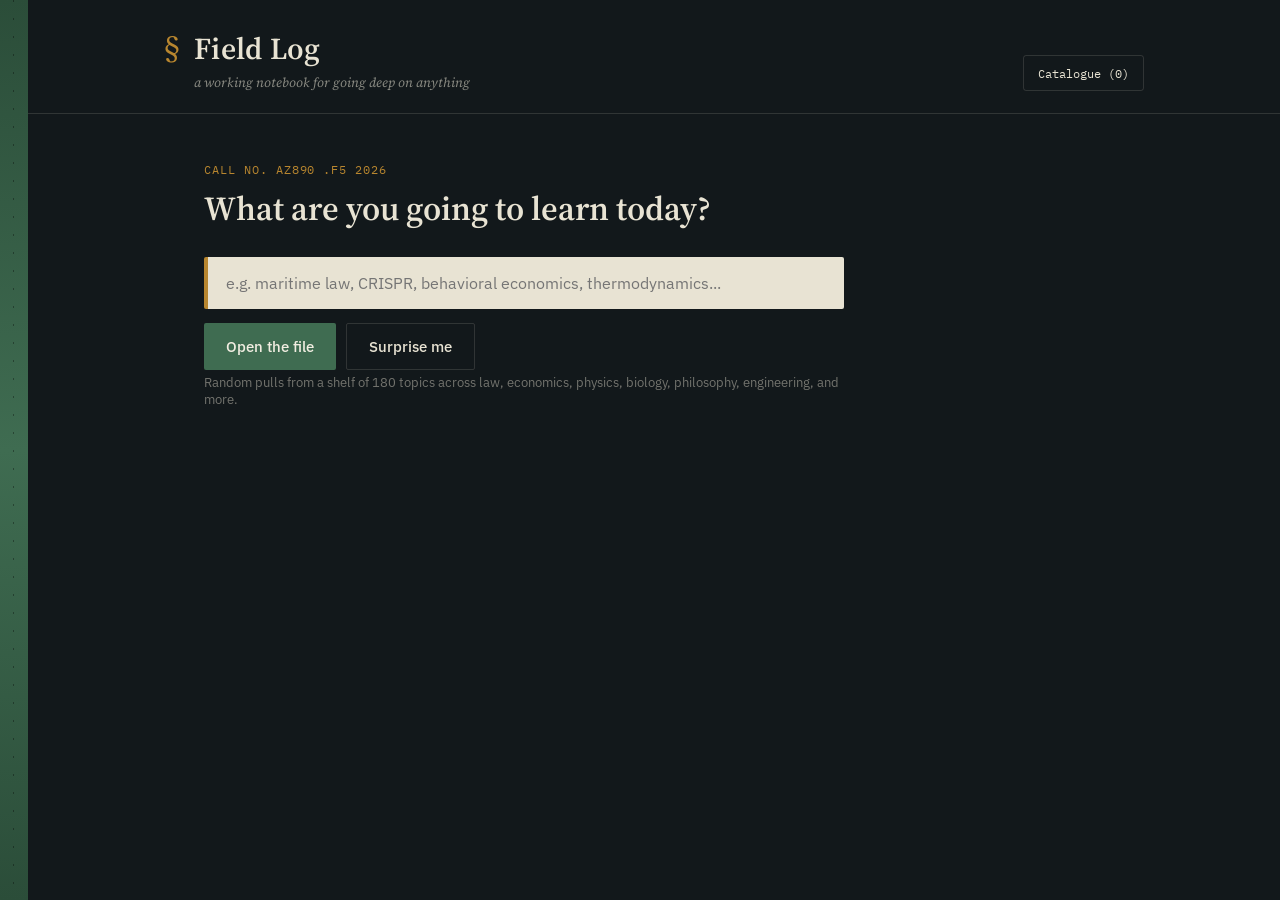
<file: field-log-preview.html>
<!DOCTYPE html>
<html lang="en">
<head>
<meta charset="UTF-8">
<meta name="viewport" content="width=device-width, initial-scale=1.0">
<title>Field Log — Subject Matter Expert Tool</title>
<link rel="preconnect" href="https://fonts.googleapis.com">
<link href="https://fonts.googleapis.com/css2?family=Source+Serif+4:ital,opsz,wght@0,8..60,400;0,8..60,600;0,8..60,700;1,8..60,400&family=IBM+Plex+Sans:wght@400;500;600&family=IBM+Plex+Mono:wght@400;500&display=swap" rel="stylesheet">
<style>
:root {
  --ink: #1c1c1a;
  --charcoal: #12181b;
  --charcoal-2: #1a2226;
  --paper: #e8e3d3;
  --paper-2: #f1ede1;
  --green: #3f6c51;
  --green-dark: #2b4d39;
  --brass: #b8862f;
  --rule: rgba(28, 28, 26, 0.14);
  --rule-dark: rgba(232, 227, 211, 0.14);

  --display: "Source Serif 4", Georgia, serif;
  --body: "IBM Plex Sans", -apple-system, sans-serif;
  --mono: "IBM Plex Mono", monospace;
}

* { box-sizing: border-box; }

html, body {
  margin: 0;
  padding: 0;
  background: var(--charcoal);
  color: var(--paper);
  font-family: var(--body);
  scroll-behavior: smooth;
}

body {
  min-height: 100vh;
  padding-left: 28px;
}

@media (max-width: 640px) {
  body { padding-left: 16px; }
}

/* signature element: a bound "spine" running down the left edge of the page,
   like the stitched binding of a field notebook */
.log-spine {
  position: fixed;
  top: 0; left: 0; bottom: 0;
  width: 28px;
  background: linear-gradient(180deg, var(--green-dark), var(--green) 50%, var(--green-dark));
  background-size: 100% 100%;
  z-index: 5;
}
.log-spine::before {
  content: "";
  position: absolute;
  top: 0; bottom: 0; left: 13px;
  width: 1px;
  background: repeating-linear-gradient(
    180deg,
    rgba(0,0,0,0.35) 0px,
    rgba(0,0,0,0.35) 2px,
    transparent 2px,
    transparent 18px
  );
}
@media (max-width: 640px) {
  .log-spine { width: 16px; }
  .log-spine::before { left: 7px; }
}

.log-header {
  border-bottom: 1px solid var(--rule-dark);
  padding: 28px 40px 22px;
}
.header-inner {
  max-width: 980px;
  margin: 0 auto;
  display: flex;
  align-items: flex-end;
  justify-content: space-between;
  gap: 20px;
}
.brand { display: flex; align-items: baseline; gap: 14px; }
.brand-mark {
  font-family: var(--display);
  font-size: 2.1rem;
  color: var(--brass);
  line-height: 1;
}
.brand h1 {
  font-family: var(--display);
  font-weight: 600;
  font-size: 1.9rem;
  margin: 0;
  letter-spacing: 0.01em;
}
.brand-sub {
  margin: 4px 0 0;
  font-size: 0.82rem;
  color: rgba(232,227,211,0.55);
  font-style: italic;
  font-family: var(--display);
}

.ghost-btn {
  background: transparent;
  border: 1px solid var(--rule-dark);
  color: var(--paper);
  font-family: var(--mono);
  font-size: 0.78rem;
  padding: 9px 14px;
  border-radius: 3px;
  cursor: pointer;
  transition: border-color 0.15s ease, background 0.15s ease;
  white-space: nowrap;
}
.ghost-btn:hover { border-color: var(--brass); background: rgba(184,134,47,0.08); }

.log-main {
  max-width: 980px;
  margin: 0 auto;
  padding: 48px 40px 100px;
}
@media (max-width: 640px) {
  .log-header { padding: 22px 20px 18px; }
  .log-main { padding: 32px 18px 80px; }
}

.call-number {
  font-family: var(--mono);
  font-size: 0.75rem;
  letter-spacing: 0.08em;
  color: var(--brass);
  margin: 0 0 10px;
  text-transform: uppercase;
}

/* ---- Intake ---- */
.intake { max-width: 640px; }
.intake-title {
  font-family: var(--display);
  font-weight: 600;
  font-size: 2.1rem;
  line-height: 1.25;
  margin: 0 0 28px;
}
.intake-form {
  display: flex;
  flex-direction: column;
  gap: 14px;
}
#topicInput {
  background: var(--paper);
  color: var(--ink);
  border: none;
  border-radius: 2px;
  padding: 16px 18px;
  font-family: var(--body);
  font-size: 1rem;
  border-left: 4px solid var(--brass);
}
#topicInput:focus { outline: 2px solid var(--green); outline-offset: 2px; }
.intake-actions { display: flex; gap: 10px; flex-wrap: wrap; }

.btn-primary, .btn-secondary {
  font-family: var(--body);
  font-weight: 500;
  font-size: 0.92rem;
  padding: 13px 22px;
  border-radius: 2px;
  border: none;
  cursor: pointer;
  transition: transform 0.1s ease, filter 0.15s ease;
}
.btn-primary { background: var(--green); color: var(--paper-2); }
.btn-primary:hover { filter: brightness(1.12); }
.btn-secondary { background: transparent; color: var(--paper); border: 1px solid var(--rule-dark); }
.btn-secondary:hover { border-color: var(--brass); color: var(--brass); }
.btn-primary:active, .btn-secondary:active { transform: scale(0.98); }

.intake-hint {
  font-size: 0.8rem;
  color: rgba(232,227,211,0.45);
  margin-top: 4px;
}

/* ---- Dossier ---- */
.dossier { margin-top: 8px; }
.dossier-head { margin-bottom: 30px; }
#dossierTitle {
  font-family: var(--display);
  font-weight: 700;
  font-size: 2.4rem;
  margin: 0 0 12px;
  text-transform: capitalize;
}
.dossier-tags { display: flex; gap: 8px; flex-wrap: wrap; }
.tag {
  font-family: var(--mono);
  font-size: 0.7rem;
  text-transform: uppercase;
  letter-spacing: 0.05em;
  padding: 4px 10px;
  border: 1px solid var(--rule-dark);
  border-radius: 20px;
  color: rgba(232,227,211,0.7);
}

.dossier-grid {
  display: grid;
  grid-template-columns: 1fr 1fr;
  gap: 20px;
}
.panel-wide { grid-column: 1 / -1; }
@media (max-width: 760px) {
  .dossier-grid { grid-template-columns: 1fr; }
}

.panel {
  background: var(--paper);
  color: var(--ink);
  border-radius: 3px;
  padding: 26px 28px;
}
.panel h3 {
  font-family: var(--display);
  font-size: 1.05rem;
  font-weight: 600;
  margin: 0 0 16px;
  display: flex;
  align-items: baseline;
  gap: 10px;
}
.panel-index {
  font-family: var(--mono);
  font-size: 0.75rem;
  color: var(--brass);
  border: 1px solid var(--brass);
  padding: 1px 6px;
  border-radius: 2px;
}
.panel-body { font-size: 0.94rem; line-height: 1.65; }
.panel-body p { margin: 0 0 10px; }
.panel-source {
  font-family: var(--mono);
  font-size: 0.7rem;
  color: rgba(28,28,26,0.5);
  margin: 14px 0 0;
}
.loading { color: rgba(28,28,26,0.5); font-style: italic; }
.error-text { color: #8a3b2f; }

.path-list {
  margin: 0; padding: 0 0 0 20px;
  font-size: 0.9rem; line-height: 1.55;
}
.path-list li { margin-bottom: 14px; }
.path-list li:last-child { margin-bottom: 0; }
.path-list strong { display: block; font-family: var(--display); font-size: 0.98rem; margin-bottom: 2px; }
.path-list span { color: rgba(28,28,26,0.75); }

.paper-card {
  border-top: 1px solid var(--rule);
  padding: 16px 0;
}
.paper-card:first-child { border-top: none; padding-top: 4px; }
.paper-title { font-family: var(--display); font-weight: 600; font-size: 1rem; margin: 0 0 6px; }
.paper-title a { color: var(--green-dark); text-decoration: none; border-bottom: 1px solid var(--green-dark); }
.paper-title a:hover { color: var(--brass); border-color: var(--brass); }
.paper-meta { font-family: var(--mono); font-size: 0.72rem; color: rgba(28,28,26,0.55); margin: 0 0 8px; text-transform: uppercase; letter-spacing: 0.03em; }
.paper-abstract { font-size: 0.86rem; color: rgba(28,28,26,0.8); margin: 0; }

.dossier-footer {
  display: flex; gap: 12px; margin-top: 28px; flex-wrap: wrap;
}

/* ---- Drawer ---- */
.drawer {
  position: fixed; top: 0; right: -380px; bottom: 0; width: 360px;
  background: var(--charcoal-2);
  border-left: 1px solid var(--rule-dark);
  padding: 30px 26px;
  transition: right 0.25s ease;
  z-index: 20;
  overflow-y: auto;
}
.drawer.open { right: 0; }
.drawer-head { display: flex; justify-content: space-between; align-items: center; }
.drawer-head h3 { font-family: var(--display); margin: 0; font-size: 1.3rem; }
.drawer-sub { font-size: 0.8rem; color: rgba(232,227,211,0.5); margin: 6px 0 20px; }
.drawer-list { list-style: none; margin: 0; padding: 0; }
.drawer-item {
  padding: 12px 0; border-top: 1px solid var(--rule-dark);
  cursor: pointer; display: flex; justify-content: space-between; gap: 10px; align-items: baseline;
}
.drawer-item:hover .drawer-item-title { color: var(--brass); }
.drawer-item-title { font-family: var(--display); font-size: 0.95rem; text-transform: capitalize; }
.drawer-item-date { font-family: var(--mono); font-size: 0.68rem; color: rgba(232,227,211,0.4); white-space: nowrap; }
.drawer-empty { color: rgba(232,227,211,0.4); font-size: 0.85rem; font-style: italic; }

.drawer-overlay {
  position: fixed; inset: 0; background: rgba(0,0,0,0.4); z-index: 15;
}

[hidden] { display: none !important; }

</style>
</head>
<body>

<div class="log-spine"></div>

<header class="log-header">
  <div class="header-inner">
    <div class="brand">
      <span class="brand-mark">§</span>
      <div>
        <h1>Field Log</h1>
        <p class="brand-sub">a working notebook for going deep on anything</p>
      </div>
    </div>
    <button id="historyToggle" class="ghost-btn">Catalogue <span id="historyCount">(0)</span></button>
  </div>
</header>

<main class="log-main">

  <section class="intake" id="intake">
    <p class="call-number" id="callNumber">CALL NO. — / —</p>
    <h2 class="intake-title">What are you going to learn today?</h2>

    <form id="topicForm" class="intake-form">
      <input type="text" id="topicInput" placeholder="e.g. maritime law, CRISPR, behavioral economics, thermodynamics..." autocomplete="off">
      <div class="intake-actions">
        <button type="submit" class="btn-primary">Open the file</button>
        <button type="button" id="randomBtn" class="btn-secondary">Surprise me</button>
      </div>
    </form>
    <p class="intake-hint">Random pulls from a shelf of 180 topics across law, economics, physics, biology, philosophy, engineering, and more.</p>
  </section>

  <section class="dossier" id="dossier" hidden>

    <div class="dossier-head">
      <p class="call-number" id="dossierCallNumber">CALL NO. — / —</p>
      <h2 id="dossierTitle">—</h2>
      <div class="dossier-tags" id="dossierTags"></div>
    </div>

    <div class="dossier-grid">

      <article class="panel panel-primer">
        <h3><span class="panel-index">01</span> The Primer</h3>
        <div id="primerBody" class="panel-body">
          <p class="loading">Pulling the overview…</p>
        </div>
        <p class="panel-source" id="primerSource"></p>
      </article>

      <article class="panel panel-path">
        <h3><span class="panel-index">02</span> The Path to Depth</h3>
        <ol class="path-list">
          <li>
            <strong>Map the terrain.</strong>
            <span>Skim 3–5 foundational sources on <em class="topic-fill">this topic</em>. Don't study yet — just build an index of what exists.</span>
          </li>
          <li>
            <strong>Find the 20% that repeats.</strong>
            <span>Every niche has recurring problems. Watch the primer and papers below for the same 2–3 tensions showing up again and again.</span>
          </li>
          <li>
            <strong>Read the primary sources, not summaries.</strong>
            <span>Use the papers panel. Pick one paper you actually understand end to end before moving to the next.</span>
          </li>
          <li>
            <strong>Find who's active now.</strong>
            <span>Not just canonical authors — who's publishing in the last 2 years. Follow their citation trail.</span>
          </li>
          <li>
            <strong>Write one page in your own words.</strong>
            <span>Explaining <em class="topic-fill">this topic</em> to someone else is the fastest way to expose what you don't actually understand.</span>
          </li>
        </ol>
      </article>

      <article class="panel panel-papers panel-wide">
        <h3><span class="panel-index">03</span> Primary Sources</h3>
        <div id="papersBody" class="panel-body">
          <p class="loading">Searching arXiv and Semantic Scholar…</p>
        </div>
      </article>

    </div>

    <div class="dossier-footer">
      <button id="markReadBtn" class="btn-primary">Catalogue this session</button>
      <button id="newTopicBtn" class="btn-secondary">Close file, start another</button>
    </div>

  </section>

</main>

<aside class="drawer" id="historyDrawer">
  <div class="drawer-head">
    <h3>The Catalogue</h3>
    <button id="closeDrawer" class="ghost-btn">Close</button>
  </div>
  <p class="drawer-sub">Every topic you've opened a file on.</p>
  <ul id="historyList" class="drawer-list"></ul>
</aside>
<div class="drawer-overlay" id="drawerOverlay" hidden></div>

<script>
// A shelf of topics spanning many disciplines, for the "Surprise me" picker.
// Each entry: { topic, field }
const TOPIC_SHELF = [
  // Law
  { topic: "maritime law", field: "law" },
  { topic: "antitrust law", field: "law" },
  { topic: "international arbitration", field: "law" },
  { topic: "constitutional originalism", field: "law" },
  { topic: "intellectual property law", field: "law" },
  { topic: "space law", field: "law" },
  { topic: "administrative law", field: "law" },
  { topic: "conflict of laws", field: "law" },
  { topic: "data protection law", field: "law" },
  { topic: "criminal sentencing theory", field: "law" },

  // Economics
  { topic: "behavioral economics", field: "economics" },
  { topic: "monetary policy", field: "economics" },
  { topic: "game theory", field: "economics" },
  { topic: "development economics", field: "economics" },
  { topic: "mechanism design", field: "economics" },
  { topic: "labor economics", field: "economics" },
  { topic: "auction theory", field: "economics" },
  { topic: "public choice theory", field: "economics" },
  { topic: "trade economics", field: "economics" },
  { topic: "financial market microstructure", field: "economics" },

  // Physics
  { topic: "quantum entanglement", field: "physics" },
  { topic: "thermodynamics", field: "physics" },
  { topic: "condensed matter physics", field: "physics" },
  { topic: "general relativity", field: "physics" },
  { topic: "plasma physics", field: "physics" },
  { topic: "particle physics", field: "physics" },
  { topic: "fluid dynamics", field: "physics" },
  { topic: "quantum computing", field: "physics" },
  { topic: "astrophysics of black holes", field: "physics" },
  { topic: "statistical mechanics", field: "physics" },

  // Biology
  { topic: "CRISPR gene editing", field: "biology" },
  { topic: "synthetic biology", field: "biology" },
  { topic: "evolutionary developmental biology", field: "biology" },
  { topic: "microbiome science", field: "biology" },
  { topic: "epigenetics", field: "biology" },
  { topic: "neurobiology of sleep", field: "biology" },
  { topic: "cancer immunotherapy", field: "biology" },
  { topic: "protein folding", field: "biology" },
  { topic: "conservation genetics", field: "biology" },
  { topic: "virology", field: "biology" },

  // Philosophy
  { topic: "philosophy of mind", field: "philosophy" },
  { topic: "epistemology", field: "philosophy" },
  { topic: "moral relativism", field: "philosophy" },
  { topic: "philosophy of science", field: "philosophy" },
  { topic: "existentialism", field: "philosophy" },
  { topic: "philosophy of language", field: "philosophy" },
  { topic: "ethics of artificial intelligence", field: "philosophy" },
  { topic: "free will and determinism", field: "philosophy" },
  { topic: "political philosophy of justice", field: "philosophy" },
  { topic: "phenomenology", field: "philosophy" },

  // Engineering
  { topic: "digital twin technology", field: "engineering" },
  { topic: "control systems theory", field: "engineering" },
  { topic: "additive manufacturing", field: "engineering" },
  { topic: "structural fatigue analysis", field: "engineering" },
  { topic: "robotics kinematics", field: "engineering" },
  { topic: "battery electrochemistry", field: "engineering" },
  { topic: "computational fluid dynamics", field: "engineering" },
  { topic: "systems engineering", field: "engineering" },
  { topic: "industrial automation", field: "engineering" },
  { topic: "materials science of composites", field: "engineering" },

  // Computer Science
  { topic: "distributed systems", field: "computer science" },
  { topic: "cryptography", field: "computer science" },
  { topic: "large language models", field: "computer science" },
  { topic: "computer vision", field: "computer science" },
  { topic: "compiler design", field: "computer science" },
  { topic: "database internals", field: "computer science" },
  { topic: "reinforcement learning", field: "computer science" },
  { topic: "computational complexity theory", field: "computer science" },
  { topic: "network security", field: "computer science" },
  { topic: "formal verification", field: "computer science" },

  // History
  { topic: "the Byzantine Empire", field: "history" },
  { topic: "the Mongol conquests", field: "history" },
  { topic: "the Cold War", field: "history" },
  { topic: "the Industrial Revolution", field: "history" },
  { topic: "the Silk Road", field: "history" },
  { topic: "the fall of the Roman Republic", field: "history" },
  { topic: "the Indian independence movement", field: "history" },
  { topic: "the history of navigation", field: "history" },
  { topic: "the Ottoman Empire", field: "history" },
  { topic: "the history of cartography", field: "history" },

  // Psychology
  { topic: "cognitive biases", field: "psychology" },
  { topic: "attachment theory", field: "psychology" },
  { topic: "the psychology of habit formation", field: "psychology" },
  { topic: "personality psychology", field: "psychology" },
  { topic: "decision fatigue", field: "psychology" },
  { topic: "the psychology of motivation", field: "psychology" },
  { topic: "cognitive load theory", field: "psychology" },
  { topic: "the psychology of persuasion", field: "psychology" },
  { topic: "developmental psychology", field: "psychology" },
  { topic: "the psychology of flow states", field: "psychology" },

  // Linguistics
  { topic: "historical linguistics", field: "linguistics" },
  { topic: "computational linguistics", field: "linguistics" },
  { topic: "language acquisition", field: "linguistics" },
  { topic: "sociolinguistics", field: "linguistics" },
  { topic: "phonetics and phonology", field: "linguistics" },
  { topic: "semantics and pragmatics", field: "linguistics" },
  { topic: "language death and revitalization", field: "linguistics" },
  { topic: "syntax theory", field: "linguistics" },

  // Medicine
  { topic: "immunology", field: "medicine" },
  { topic: "epidemiology", field: "medicine" },
  { topic: "pharmacokinetics", field: "medicine" },
  { topic: "neurodegenerative disease", field: "medicine" },
  { topic: "regenerative medicine", field: "medicine" },
  { topic: "medical imaging", field: "medicine" },
  { topic: "endocrinology", field: "medicine" },
  { topic: "public health policy", field: "medicine" },

  // Chemistry
  { topic: "catalysis", field: "chemistry" },
  { topic: "organic synthesis", field: "chemistry" },
  { topic: "electrochemistry", field: "chemistry" },
  { topic: "polymer chemistry", field: "chemistry" },
  { topic: "photochemistry", field: "chemistry" },
  { topic: "green chemistry", field: "chemistry" },

  // Mathematics
  { topic: "number theory", field: "mathematics" },
  { topic: "topology", field: "mathematics" },
  { topic: "graph theory", field: "mathematics" },
  { topic: "probability theory", field: "mathematics" },
  { topic: "differential geometry", field: "mathematics" },
  { topic: "chaos theory", field: "mathematics" },
  { topic: "optimization theory", field: "mathematics" },

  // Political Science
  { topic: "geopolitics of energy", field: "political science" },
  { topic: "electoral systems design", field: "political science" },
  { topic: "international relations realism", field: "political science" },
  { topic: "authoritarian regime survival", field: "political science" },
  { topic: "nuclear deterrence theory", field: "political science" },
  { topic: "the politics of trade sanctions", field: "political science" },

  // Art & Design
  { topic: "the history of typography", field: "art and design" },
  { topic: "Bauhaus design principles", field: "art and design" },
  { topic: "color theory", field: "art and design" },
  { topic: "architectural structural design", field: "art and design" },
  { topic: "industrial design history", field: "art and design" },

  // Anthropology / Sociology
  { topic: "cultural anthropology", field: "anthropology" },
  { topic: "the sociology of networks", field: "sociology" },
  { topic: "urban sociology", field: "sociology" },
  { topic: "kinship systems", field: "anthropology" },

  // Environmental Science / Astronomy
  { topic: "climate feedback loops", field: "environmental science" },
  { topic: "ocean acidification", field: "environmental science" },
  { topic: "exoplanet detection", field: "astronomy" },
  { topic: "stellar nucleosynthesis", field: "astronomy" },
  { topic: "biodiversity loss", field: "environmental science" },

  // Neuroscience
  { topic: "the neuroscience of memory", field: "neuroscience" },
  { topic: "computational neuroscience", field: "neuroscience" },
  { topic: "the neuroscience of decision-making", field: "neuroscience" },
  { topic: "neuroplasticity", field: "neuroscience" },
];

function pickRandomTopic() {
  const i = Math.floor(Math.random() * TOPIC_SHELF.length);
  return TOPIC_SHELF[i];
}

function fieldForTopic(topicText) {
  const hit = TOPIC_SHELF.find(
    (t) => t.topic.toLowerCase() === topicText.trim().toLowerCase()
  );
  return hit ? hit.field : "general";
}

</script>
<script>
// ---------- Call number generator (decorative, LOC-flavored) ----------
const CLASS_MAP = {
  law: "KF", economics: "HB", physics: "QC", biology: "QH",
  philosophy: "BD", engineering: "TA", "computer science": "QA76",
  history: "D", psychology: "BF", linguistics: "P", medicine: "R",
  chemistry: "QD", mathematics: "QA", "political science": "JZ",
  "art and design": "NK", anthropology: "GN", sociology: "HM",
  "environmental science": "GE", astronomy: "QB", neuroscience: "QP",
  general: "AZ",
};

function makeCallNumber(field) {
  const cls = CLASS_MAP[field] || CLASS_MAP.general;
  const num = Math.floor(100 + Math.random() * 899);
  const year = 2026;
  return `CALL NO. ${cls}${num} .F5 ${year}`;
}

// ---------- State ----------
let currentTopic = null;
let currentField = "general";

// ---------- DOM refs ----------
const intakeSection = document.getElementById("intake");
const dossierSection = document.getElementById("dossier");
const topicForm = document.getElementById("topicForm");
const topicInput = document.getElementById("topicInput");
const randomBtn = document.getElementById("randomBtn");
const callNumberEl = document.getElementById("callNumber");
const dossierCallNumberEl = document.getElementById("dossierCallNumber");
const dossierTitle = document.getElementById("dossierTitle");
const dossierTags = document.getElementById("dossierTags");
const primerBody = document.getElementById("primerBody");
const primerSource = document.getElementById("primerSource");
const papersBody = document.getElementById("papersBody");
const newTopicBtn = document.getElementById("newTopicBtn");
const markReadBtn = document.getElementById("markReadBtn");
const historyToggle = document.getElementById("historyToggle");
const historyCount = document.getElementById("historyCount");
const historyDrawer = document.getElementById("historyDrawer");
const closeDrawer = document.getElementById("closeDrawer");
const drawerOverlay = document.getElementById("drawerOverlay");
const historyList = document.getElementById("historyList");

// randomize the intake call number on load, just for flavor
callNumberEl.textContent = makeCallNumber("general");

// ---------- Catalogue (localStorage) ----------
const STORAGE_KEY = "fieldlog.catalogue";

function getCatalogue() {
  try {
    return JSON.parse(localStorage.getItem(STORAGE_KEY)) || [];
  } catch {
    return [];
  }
}

function saveToCatalogue(topic, field) {
  const cat = getCatalogue();
  const entry = { topic, field, date: new Date().toISOString() };
  cat.unshift(entry);
  localStorage.setItem(STORAGE_KEY, JSON.stringify(cat.slice(0, 200)));
  renderCatalogue();
}

function renderCatalogue() {
  const cat = getCatalogue();
  historyCount.textContent = `(${cat.length})`;
  historyList.innerHTML = "";
  if (cat.length === 0) {
    historyList.innerHTML = `<li class="drawer-empty">Nothing catalogued yet. Open a file to begin.</li>`;
    return;
  }
  cat.forEach((entry) => {
    const li = document.createElement("li");
    li.className = "drawer-item";
    const d = new Date(entry.date);
    const dateStr = d.toLocaleDateString(undefined, { month: "short", day: "numeric" });
    li.innerHTML = `<span class="drawer-item-title">${escapeHtml(entry.topic)}</span><span class="drawer-item-date">${dateStr}</span>`;
    li.addEventListener("click", () => {
      toggleDrawer(false);
      topicInput.value = entry.topic;
      openDossier(entry.topic);
    });
    historyList.appendChild(li);
  });
}

// ---------- Utilities ----------
function escapeHtml(str) {
  const div = document.createElement("div");
  div.textContent = str;
  return div.innerHTML;
}

function truncate(str, n) {
  if (!str) return "";
  return str.length > n ? str.slice(0, n).trim() + "…" : str;
}

// ---------- Wikipedia primer ----------
async function fetchPrimer(topic) {
  try {
    const searchUrl = `https://en.wikipedia.org/w/api.php?action=opensearch&search=${encodeURIComponent(topic)}&limit=1&namespace=0&format=json&origin=*`;
    const searchRes = await fetch(searchUrl);
    const searchData = await searchRes.json();
    const title = (searchData[1] && searchData[1][0]) || topic;

    const summaryUrl = `https://en.wikipedia.org/api/rest_v1/page/summary/${encodeURIComponent(title)}`;
    const res = await fetch(summaryUrl);
    if (!res.ok) throw new Error("no summary");
    const data = await res.json();
    return {
      title: data.title,
      extract: data.extract,
      url: data.content_urls && data.content_urls.desktop ? data.content_urls.desktop.page : null,
    };
  } catch (err) {
    return null;
  }
}

// ---------- arXiv papers ----------
async function fetchArxiv(topic) {
  try {
    const url = `https://export.arxiv.org/api/query?search_query=all:${encodeURIComponent(topic)}&start=0&max_results=4&sortBy=relevance&sortOrder=descending`;
    const res = await fetch(url);
    if (!res.ok) throw new Error("arxiv error");
    const text = await res.text();
    const xml = new DOMParser().parseFromString(text, "application/xml");
    const entries = Array.from(xml.getElementsByTagName("entry"));
    return entries.map((e) => {
      const getTag = (tag) => {
        const el = e.getElementsByTagName(tag)[0];
        return el ? el.textContent.trim() : "";
      };
      const idLink = getTag("id");
      const published = getTag("published").slice(0, 4);
      return {
        source: "arXiv",
        title: getTag("title").replace(/\s+/g, " "),
        abstract: getTag("summary").replace(/\s+/g, " "),
        url: idLink,
        year: published,
      };
    });
  } catch (err) {
    return [];
  }
}

// ---------- Semantic Scholar papers ----------
async function fetchSemanticScholar(topic) {
  try {
    const url = `https://api.semanticscholar.org/graph/v1/paper/search?query=${encodeURIComponent(topic)}&limit=5&fields=title,abstract,url,year,citationCount,venue`;
    const res = await fetch(url);
    if (!res.ok) throw new Error("s2 error");
    const data = await res.json();
    return (data.data || [])
      .filter((p) => p.title)
      .map((p) => ({
        source: "Semantic Scholar",
        title: p.title,
        abstract: p.abstract || "",
        url: p.url,
        year: p.year || "",
        venue: p.venue || "",
        citations: p.citationCount,
      }));
  } catch (err) {
    return [];
  }
}

// ---------- Rendering ----------
function renderPrimer(primer, topic) {
  if (!primer || !primer.extract) {
    primerBody.innerHTML = `<p class="error-text">Couldn't pull a clean overview for "${escapeHtml(topic)}" — try a slightly more standard name for it, or open the source links in the papers panel directly.</p>`;
    primerSource.textContent = "";
    return;
  }
  primerBody.innerHTML = `<p>${escapeHtml(primer.extract)}</p>`;
  primerSource.innerHTML = primer.url
    ? `Source: Wikipedia — <a href="${primer.url}" target="_blank" rel="noopener" style="color:inherit;">${escapeHtml(primer.title)}</a>`
    : "";
}

function renderPapers(papers, topic) {
  if (!papers || papers.length === 0) {
    papersBody.innerHTML = `<p class="error-text">No papers surfaced automatically for "${escapeHtml(topic)}". Try <a href="https://www.google.com/search?q=${encodeURIComponent(topic)}+site:arxiv.org" target="_blank" rel="noopener" style="color:var(--green-dark);">searching arXiv directly</a> or <a href="https://www.semanticscholar.org/search?q=${encodeURIComponent(topic)}" target="_blank" rel="noopener" style="color:var(--green-dark);">Semantic Scholar</a>.</p>`;
    return;
  }
  papersBody.innerHTML = papers
    .map((p) => {
      const meta = [p.source, p.year, p.venue, p.citations != null ? `${p.citations} citations` : null]
        .filter(Boolean)
        .join(" · ");
      return `
        <div class="paper-card">
          <p class="paper-title"><a href="${p.url || "#"}" target="_blank" rel="noopener">${escapeHtml(p.title)}</a></p>
          <p class="paper-meta">${escapeHtml(meta)}</p>
          ${p.abstract ? `<p class="paper-abstract">${escapeHtml(truncate(p.abstract, 260))}</p>` : ""}
        </div>`;
    })
    .join("");
}

function updatePathFillers(topic) {
  document.querySelectorAll(".topic-fill").forEach((el) => {
    el.textContent = topic;
  });
}

// ---------- Main open-dossier flow ----------
async function openDossier(topic) {
  currentTopic = topic.trim();
  currentField = fieldForTopic(currentTopic);

  intakeSection.hidden = true;
  dossierSection.hidden = false;

  dossierTitle.textContent = currentTopic;
  dossierCallNumberEl.textContent = makeCallNumber(currentField);
  dossierTags.innerHTML = `<span class="tag">${escapeHtml(currentField)}</span>`;
  updatePathFillers(currentTopic);

  primerBody.innerHTML = `<p class="loading">Pulling the overview…</p>`;
  primerSource.textContent = "";
  papersBody.innerHTML = `<p class="loading">Searching arXiv and Semantic Scholar…</p>`;

  window.scrollTo({ top: 0, behavior: "smooth" });

  const [primer, arxivPapers, s2Papers] = await Promise.all([
    fetchPrimer(currentTopic),
    fetchArxiv(currentTopic),
    fetchSemanticScholar(currentTopic),
  ]);

  renderPrimer(primer, currentTopic);

  // merge, dedupe loosely by lowercased title, arXiv first
  const seen = new Set();
  const merged = [...arxivPapers, ...s2Papers].filter((p) => {
    const key = p.title.toLowerCase().slice(0, 60);
    if (seen.has(key)) return false;
    seen.add(key);
    return true;
  });
  renderPapers(merged.slice(0, 7), currentTopic);
}

// ---------- Drawer ----------
function toggleDrawer(open) {
  historyDrawer.classList.toggle("open", open);
  drawerOverlay.hidden = !open;
}

// ---------- Event wiring ----------
topicForm.addEventListener("submit", (e) => {
  e.preventDefault();
  const val = topicInput.value.trim();
  if (!val) return;
  openDossier(val);
});

randomBtn.addEventListener("click", () => {
  const pick = pickRandomTopic();
  topicInput.value = pick.topic;
  openDossier(pick.topic);
});

newTopicBtn.addEventListener("click", () => {
  dossierSection.hidden = true;
  intakeSection.hidden = false;
  topicInput.value = "";
  callNumberEl.textContent = makeCallNumber("general");
  window.scrollTo({ top: 0, behavior: "smooth" });
});

markReadBtn.addEventListener("click", () => {
  if (!currentTopic) return;
  saveToCatalogue(currentTopic, currentField);
  markReadBtn.textContent = "Catalogued ✓";
  setTimeout(() => (markReadBtn.textContent = "Catalogue this session"), 1600);
});

historyToggle.addEventListener("click", () => toggleDrawer(true));
closeDrawer.addEventListener("click", () => toggleDrawer(false));
drawerOverlay.addEventListener("click", () => toggleDrawer(false));

// ---------- Init ----------
renderCatalogue();

</script>
</body>
</html>
</file>
